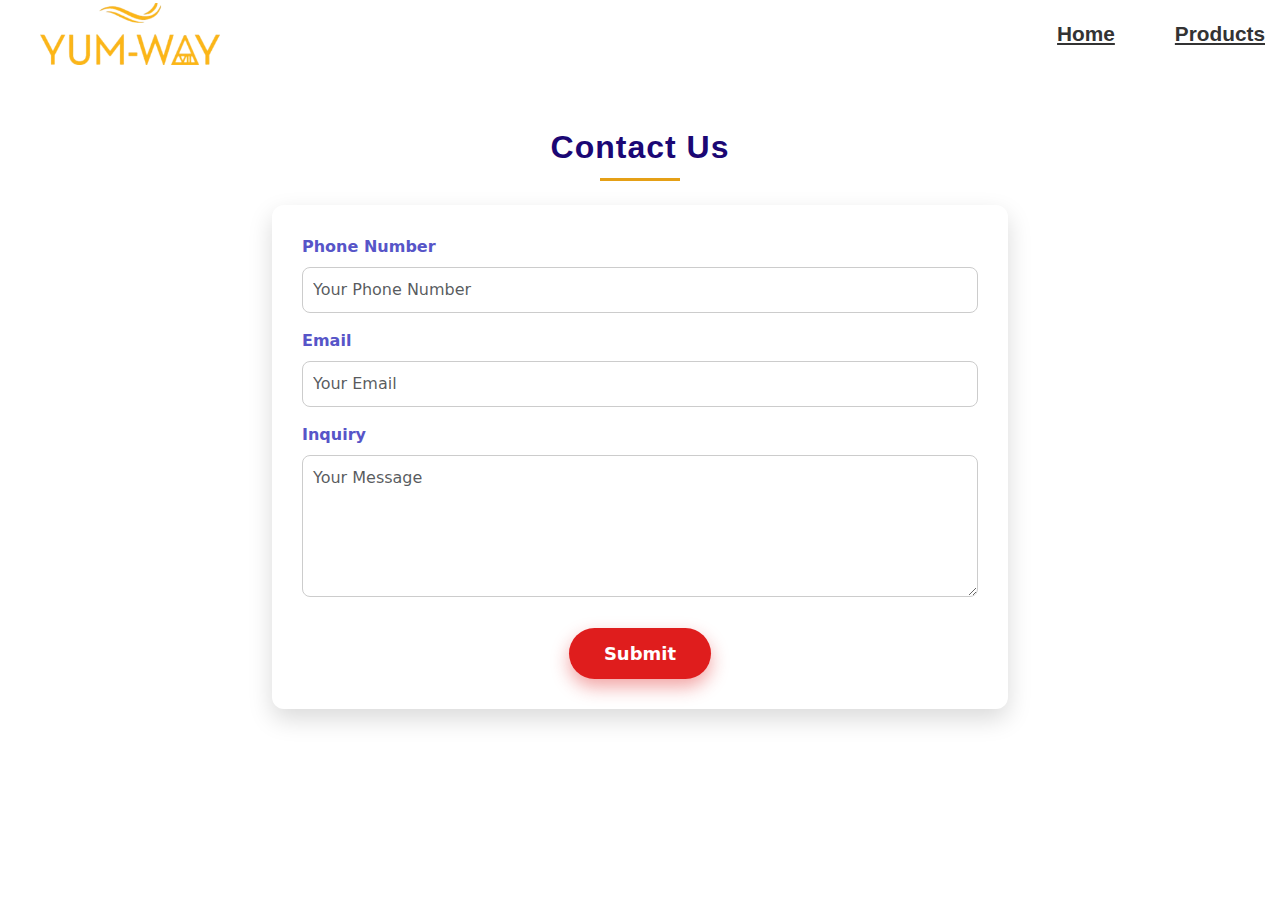
<file: contact.html>
<!DOCTYPE html>
<html lang="en">

<head>
  <meta charset="UTF-8" />
  <meta name="viewport" content="width=device-width, initial-scale=1.0" />
  <title>Contact Us - YUMWAY</title>
  <link rel="stylesheet" href="style.css">
  <!-- Bootstrap CSS -->
  <link href="https://cdn.jsdelivr.net/npm/bootstrap@5.3.0/dist/css/bootstrap.min.css" rel="stylesheet">
  <link rel="stylesheet" href="https://cdnjs.cloudflare.com/ajax/libs/font-awesome/4.7.0/css/font-awesome.min.css">
</head>
<style>
  /* Form Container Styling */
  .contact-form-container {
    background-color: #fff;
    padding: 30px;
    border-radius: 12px;
    box-shadow: 0 10px 25px rgba(0, 0, 0, 0.15);
    /* Box shadow */
    transition: transform 0.3s;
  }

  .contact-form-container:hover {
    transform: translateY(-5px);
    /* Slight lift on hover */
  }

  /* Heading Styling */
  .heading {
    font-size: 32px;
    font-weight: bold;
    color: #1b0774;
    /* Red color */
  }

  /* Submit Button Styling */
  .btn-submit {
    background-color: #df1d1d;
    color: white;
    border: none;
    padding: 12px 35px;
    font-size: 18px;
    font-weight: 600;
    border-radius: 50px;
    box-shadow: 0 8px 18px rgba(223, 29, 29, 0.4);
    transition: background-color 0.3s, transform 0.2s;
  }

  .btn-submit:hover {
    background-color: royalblue;
    transform: scale(1.05);
    box-shadow: 0 10px 20px rgba(65, 105, 225, 0.4);
  }

  .btn-submit:active {
    transform: scale(1);
  }

  /* Input & Textarea Styling */
  .form-control {
    border-radius: 8px;
    border: 1px solid #ccc;
    padding: 10px;
  }

  .form-control:focus {
    border-color: #df1d1d;
    box-shadow: 0 0 5px rgba(223, 29, 0.5);
  }
</style>

<body>

  <!-- NAVBAR -->
  <nav class="navbar">
    <div class="navbar-logo">
      <img src="output-onlinepngtools-removebg-preview.png" alt="Logo">
    </div>
    <div class="navbar-toggle" id="navbar-toggle">
      <span></span>
      <span></span>
      <span></span>
    </div>
    <div class="navbar-menu" id="navbar-menu">
      <a href="index.html">Home</a>
      <!-- <a href="#">About</a> -->
      <a href="#">Products</a>
      <!-- <a href="contact.html">Contact Us</a> -->
    </div>
  </nav>

  <!-- Contact Form Section -->
  <div class="container mt-5">
    <h2 class="heading text-center mb-4">Contact Us</h2>

    <div class="row justify-content-center">
      <div class="col-md-8">
        <div class="contact-form-container">
          <form id="contactForm">
            <!-- Name field (currently commented out) -->
            <!-- 
            <div class="mb-3">
              <label for="name" class="form-label">Name</label>
              <input type="text" class="form-control" id="name" placeholder="Your Name" required>
            </div>
            -->

            <div class="mb-3">
              <label for="phone" class="form-label">Phone Number</label>
              <input type="tel" class="form-control" id="phone" placeholder="Your Phone Number" required>
            </div>

            <div class="mb-3">
              <label for="email" class="form-label">Email</label>
              <input type="email" class="form-control" id="email" placeholder="Your Email" required>
            </div>

            <div class="mb-3">
              <label for="message" class="form-label">Inquiry</label>
              <textarea class="form-control" id="message" rows="5" placeholder="Your Message" required></textarea>
            </div>

            <div class="text-center">
              <button type="submit" class="btn-submit">Submit</button>
            </div>
          </form>
        </div>
      </div>
    </div>
  </div>


  <!-- Scripts -->
  <script src="https://cdn.jsdelivr.net/npm/bootstrap@5.3.0/dist/js/bootstrap.bundle.min.js"></script>
  <script src="https://code.jquery.com/jquery-3.5.1.js"></script>

  <script>
    // Toggle navbar menu for mobile
    document.getElementById('navbar-toggle').addEventListener('click', function () {
      this.classList.toggle('open');
      document.getElementById('navbar-menu').classList.toggle('active');
    });

    // Form submission handler
    document.getElementById('contactForm').addEventListener('submit', function (e) {
      e.preventDefault();
      // Here you would typically add code to send the form data to your server
      alert('Thank you for your message! We will get back to you soon.');
      this.reset();
    });
  </script>
</body>

</html>
</file>
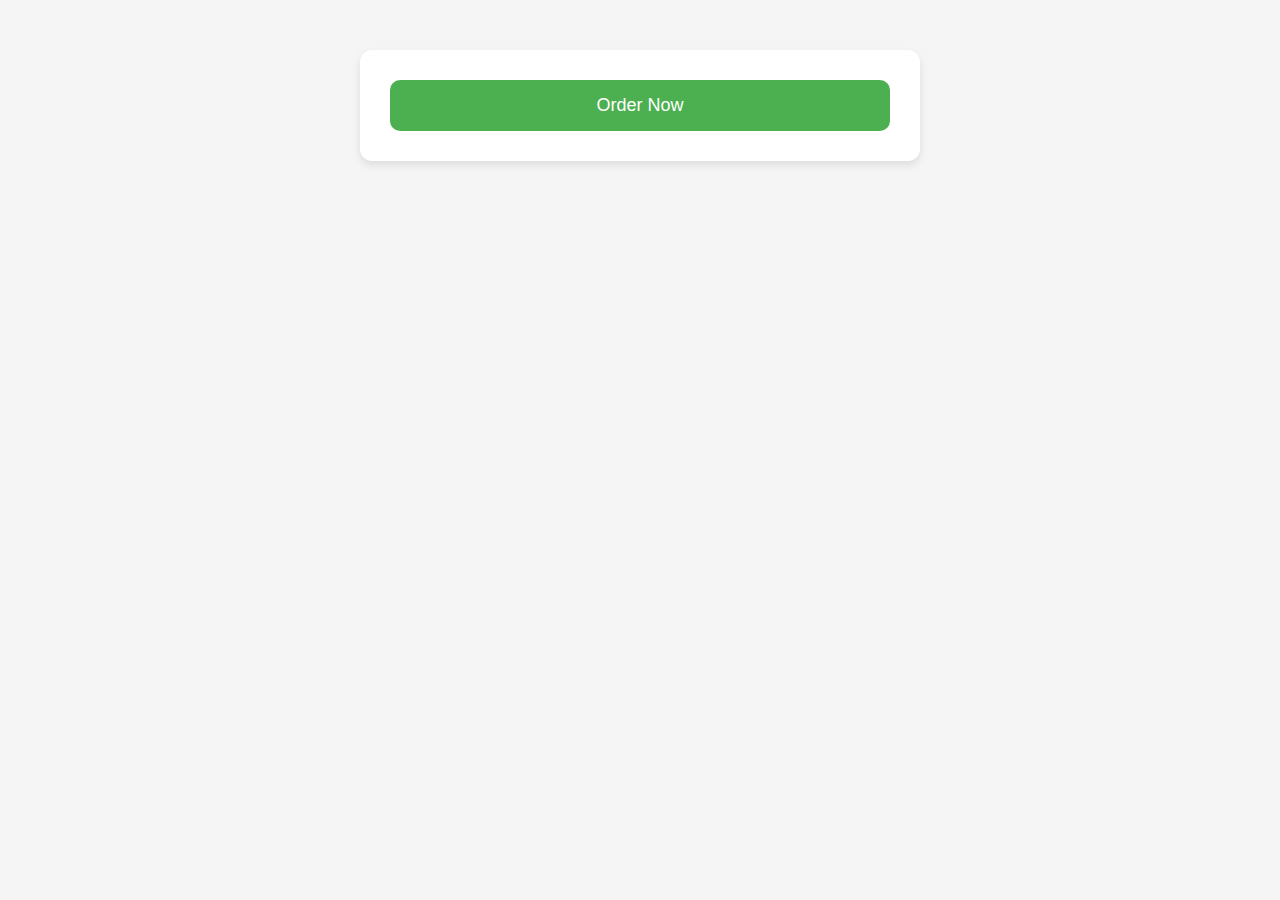
<file: order.html>
<!DOCTYPE html>
<html lang="en">
<head>
  <meta charset="UTF-8">
  <title>Order Now Payment Page</title>
  <style>
    body {
      font-family: Arial, sans-serif;
      background: #f5f5f5;
      margin: 0;
      padding: 0;
    }

    .container {
      max-width: 500px;
      margin: 50px auto;
      background: #fff;
      padding: 30px;
      border-radius: 12px;
      box-shadow: 0 4px 8px rgba(0,0,0,0.1);
    }

    .order-btn {
      display: block;
      width: 100%;
      padding: 15px;
      background-color: #4CAF50;
      color: white;
      font-size: 18px;
      border: none;
      border-radius: 10px;
      cursor: pointer;
      transition: background-color 0.3s ease;
    }

    .order-btn:hover {
      background-color: #45a049;
    }

    .payment-section {
      margin-top: 40px;
      display: none;
    }

    .payment-title {
      font-size: 20px;
      font-weight: bold;
      margin-bottom: 15px;
    }

    .payment-options button {
      width: 100%;
      padding: 12px;
      margin-bottom: 10px;
      border: none;
      border-radius: 8px;
      font-size: 16px;
      cursor: pointer;
      color: white;
      transition: 0.3s ease;
    }

    .phonepe { background-color: #6028b4; }
    .gpay { background-color: #4285F4; }
    .paytm { background-color: #00b9f1; }
    .upi { background-color: #2f855a; }

    .phonepe:hover { background-color: #4c1d94; }
    .gpay:hover { background-color: #3367d6; }
    .paytm:hover { background-color: #009fcc; }
    .upi:hover { background-color: #276749; }
  </style>
</head>
<body>
  <div class="container">
    <button class="order-btn" onclick="showPayment()">Order Now</button>

    <div class="payment-section" id="paymentSection">
      <div class="payment-title">Choose Your Payment Method:</div>
      <div class="payment-options">
        <button class="phonepe">Pay with PhonePe</button>
        <button class="gpay">Pay with Google Pay</button>
        <button class="paytm">Pay with Paytm</button>
        <button class="upi">Pay with UPI</button>
      </div>
    </div>
  </div>

  <script>
    function showPayment() {
      document.getElementById("paymentSection").style.display = "block";
    }
  </script>
</body>
</html>
</file>
<file: style.css>
body {
  margin: 0;
  padding: 0;
}

.navbar {
  display: flex;
  align-items: center;
  justify-content: space-between;
  background-color: white !important;
  /* !important to override system dark theme */
  padding: 0 40px;
  height: 68px;
  position: relative;
  color-scheme: light;
  /* Prevent dark mode color inversion */
}

.navbar-logo {
  flex: 0 0 25%;
  display: flex;
  align-items: center;
  height: 100%;
}

.navbar-logo img {
  max-height: 70px;
  max-width: 220px;
  object-fit: contain;
  padding-left: 40px;
  transition: max-height 0.2s, max-width 0.2s;
}

.navbar-menu {
  flex: 1 1 75%;
  display: flex;
  justify-content: flex-end;
  align-items: center;
  gap: 30px;
}

.navbar-menu a {
  color: #e5a016;
  /* text-decoration: none; */
  font-size: 1.3rem;
  font-family: Arial, sans-serif;
  transition: color 0.2s;
  padding-right: 10px;
}

.navbar-menu a:hover {
  color: #0b85c6;
}

/* Hamburger icon styles */
.navbar-toggle {
  display: none;
  flex-direction: column;
  justify-content: center;
  cursor: pointer;
  margin-left: 10px;
  z-index: 100;
  /* Ensure it's clickable */
}

.navbar-toggle span {
  display: block;
  height: 3px;
  width: 28px;
  background-color: #333;
  /* Darker color for visibility */
  margin: 5px 0;
  border-radius: 2px;
  transition: all 0.3s ease-in-out;
}

/* Hamburger animation */
.navbar-toggle.open span:nth-child(1) {
  transform: rotate(45deg) translate(5px, 5px);
}

.navbar-toggle.open span:nth-child(2) {
  opacity: 0;
}

.navbar-toggle.open span:nth-child(3) {
  transform: rotate(-45deg) translate(5px, -5px);
}

/* Responsive Styles */
@media (max-width: 900px) {
  .navbar {
    padding: 0 10px;
    height: 70px;
  }

  .navbar-logo img {
    max-height: 50px;
    max-width: 120px;
    padding-left: 0;
  }

  .navbar-menu {
    gap: 16px;
  }
}

@media (max-width: 700px) {
  .navbar {
    flex-direction: column;
    align-items: flex-start;
    height: auto;
    padding: 10px 10px;
  }

  .navbar-logo {
    width: 100%;
    justify-content: center;
    margin-bottom: 8px;
  }

  .navbar-logo img {
    max-height: 45px;
    max-width: 100px;
    padding-left: 0;
  }

  .navbar-toggle {
    display: flex;
    position: absolute;
    top: 20px;
    right: 20px;
  }

  .navbar-menu {
    flex-direction: column;
    width: 100%;
    display: none;
    background: #161A32;
    position: absolute;
    top: 70px;
    left: 0;
    padding: 12px 0;
    gap: 10px;
    z-index: 1;
  }

  .navbar-menu.active {
    display: flex;
  }

  .navbar-menu a {
    text-align: center;
    padding: 8px 0;
    width: 100%;
    color: #e5a016 !important;
    /* Force text color */
  }

  .navbar-menu {
    flex-direction: column;
    width: 100%;
    display: none;
    background-color: #161A32 !important;
    position: absolute;
    top: 70px;
    left: 0;
    padding: 0;
    gap: 0;
    z-index: 99;
    opacity: 0;
    transform: translateY(-10px);
    transition: all 0.3s ease-in-out;
  }

  .navbar-menu.active {
    display: flex;
    opacity: 1;
    transform: translateY(0);
    padding: 12px 0;
  }

  .navbar-menu a {
    text-align: center;
    padding: 12px 0;
    width: 100%;
    color: #e79e0e !important;
    border-bottom: 1px solid rgba(255, 255, 255, 0.1);
    transform: translateY(-10px);
    opacity: 0;
    transition: all 0.2s ease-in-out;
  }

  .navbar-menu.active a {
    transform: translateY(0);
    opacity: 1;
  }

  .navbar-menu.active a:nth-child(1) {
    transition-delay: 0.1s;
  }

  .navbar-menu.active a:nth-child(2) {
    transition-delay: 0.2s;
  }

  .navbar-menu.active a:nth-child(3) {
    transition-delay: 0.3s;
  }

  .navbar-menu.active a:nth-child(4) {
    transition-delay: 0.4s;
  }
}

/*  */
.carousel-img {
  height: 500px;
  object-fit: cover;
}

@media (max-width: 768px) {
  .carousel-img {
    height: 250px;
    object-fit: cover;
  }
}

@media (max-width: 480px) {
  .carousel-img {
    height: 180px;
    object-fit: cover;
  }
}

/*  */
.custom-image {
  height: 280px;
  width: 800px;
  object-fit: cover;
  /* इमेज को सही तरीके से फिट करने के लिए */
}

/* Carousel control */
#carouselExampleCaptions .carousel-item img {
  height: 600px;
  /* Sets a fixed height for carousel images */
  width: 100%;
  object-fit: cover;
  /* Makes images cover the container, cropping height as needed */
  object-position: center;
  /* Centers the image focus point */
  background-color: #000;
  /* Optional: adds a background color for letterboxing */
}

/* Mobile-specific adjustments for carousel images */
@media (max-width: 768px) {
  #carouselExampleCaptions .carousel-item img {
    object-position: left center;
    /* Focus on the left side of images on mobile */
  }
}

/* Fixed position carousel indicators */
.carousel-indicators {
  position: absolute;
  bottom: 20px;
  left: 0;
  right: 0;
  z-index: 15;
  display: flex;
  justify-content: center;
  margin: 0;
  padding: 0;
}

.heading {
  text-align: center;
  font-size: 42px;
  font-weight: 700;
  color: #f63804;
  margin: 60px 0 40px;
  position: relative;
  padding-bottom: 15px;
  font-family: Arial, sans-serif;
  letter-spacing: 1px;
}

.heading::after {
  content: "";
  position: absolute;
  width: 80px;
  height: 3px;
  background-color: #e5a016;
  bottom: 0;
  left: 50%;
  transform: translateX(-50%);
}

/* Responsive styles for the heading */
@media (max-width: 768px) {
  .heading {
    font-size: 36px;
    margin: 40px 0 30px;
  }
}

.carousel-indicators button {
  width: 12px;
  height: 12px;
  border-radius: 50%;
  margin: 0 5px;
  background-color: rgba(255, 255, 255, 0.5);
  border: none;
  opacity: 0.8;
  transition: opacity 0.3s ease;
}

.carousel-indicators button.active {
  background-color: white;
  opacity: 1;
}


/*  */


/* Card Image Fit */
h2 {
  align-items: center;
}

/* Carousel Section */
.carousel-section {
  max-width: 1200px;
  margin: 0 auto;
  padding: 40px 20px;
  text-align: center;
}

.carousel-section h2 {
  font-size: 36px;
  color: #5755c8;
  margin-bottom: 30px;
  font-family: Arial, sans-serif;
}

/* Owl Carousel Styling */
.slider.owl-carousel {
  position: relative;
  padding: 10px;
}

.slider .card {
  background: #fff;
  border-radius: 10px;
  overflow: hidden;
  box-shadow: 0 4px 10px rgba(0, 0, 0, 0.1);
  transition: transform 0.3s ease;
  height: 100%; /* ensure it fills */
}

.slider .card:hover {
  transform: translateY(-5px);
}

.slider .img {
  width: 100%;
  height: 290px; /* You can adjust this height */
  overflow: hidden;
  border-top-left-radius: 10px;
  border-top-right-radius: 10px;
}

.slider .img img {
  width: 100%;
  height: 100%;
  /* object-fit: cover; */
  display: block;
  border-radius: 0; /* removes image corner rounding */
}
@media screen and (max-width: 768px) {
  .slider .img {
    height: 180px;
  }
}

@media screen and (max-width: 480px) {
  .slider .img {
    height: 150px;
  }
}



/* Owl Carousel Navigation */
.owl-nav {
  margin-top: 20px;
}

.owl-nav button.owl-prev,
.owl-nav button.owl-next {
  background: #5755c8 !important;
  color: #fff !important;
  font-size: 24px !important;
  width: 40px;
  height: 40px;
  border-radius: 50%;
  margin: 0 10px;
  /* transition: background 0.3s ease; */
}

.owl-nav button.owl-prev:hover,
.owl-nav button.owl-next:hover {
  background: #d35400 !important;
}

.owl-nav button.owl-prev span,
.owl-nav button.owl-next span {
  line-height: 40px;
}

/* Responsive Design */
@media (max-width: 768px) {
  .slider .img {
    height: 200px;
    /* Smaller square for mobile */
  }

  .carousel-section h2 {
    font-size: 28px;
  }
}

@media (max-width: 576px) {
  .slider .img {
    height: 150px;
  }

  .slider .card-content h3 {
    font-size: 18px;
  }

  .slider .card-content p {
    font-size: 12px;
  }
}

/* Contact Form Styles */
.contact-form-container {
  background-color: #fff;
  border-radius: 15px;
  padding: 30px;
  box-shadow: 0 5px 20px rgba(0, 0, 0, 0.05);
  margin-bottom: 60px;
}

.form-label {
  font-weight: 600;
  color: #5755c8;
  margin-bottom: 8px;
}

.form-control {
  border: 1px solid #e0e0e0;
  padding: 12px 15px;
  border-radius: 8px;
  font-size: 16px;
  transition: border-color 0.3s;
}

.form-control:focus {
  border-color: #5755c8;
  box-shadow: 0 0 0 0.25rem rgba(87, 85, 200, 0.15);
}

.btn-submit {
  background-color: #e5a016;
  color: white;
  padding: 12px 30px;
  border: none;
  border-radius: 8px;
  font-size: 18px;
  font-weight: 600;
  transition: all 0.3s ease;
  margin-top: 15px;
}

.btn-submit:hover {
  background-color: #5755c8;
  transform: translateY(-3px);
  box-shadow: 0 5px 15px rgba(87, 85, 200, 0.3);
}

/* Responsive styles for contact form */
@media (max-width: 768px) {
  .contact-form-container {
    padding: 20px;
  }

  .btn-submit {
    width: 100%;
    padding: 10px;
  }
}

.hero-section {
  /* background: linear-gradient(to right, #fff5cc, #ffe6e6); */
  text-align: center;
  padding: 50px 10px;
  font-family: 'Segoe UI', Tahoma, Geneva, Verdana, sans-serif;
  border-radius: 10px;
  box-shadow: 0 10px 25px rgba(70, 150, 142, 0.426);
}

.hero-section h1 {
  font-size: 42px;
  color: #d97706;
  /* warm yellow */
  margin-bottom: 20px;
}

.hero-section p {
  font-size: 30px;
  font-weight: 500;
  color: #342abc;
  /* margin: 8px 0; */
}

.hero-section .smile {
  display: flex;
  justify-content: center;
  align-items: center;
  gap: 10px;
  font-weight: 500;
}

.hero-section .smile img {
  width: 24px;
  height: 24px;
}

.hero-section .welcome {
  margin-top: 30px;
  font-size: 22px;
  color: #b91c1c;
  /* deep red */
}

.hero-section .welcome strong {
  color: #f59e0b;
  /* gold */
}

/* our event */
h1.our {
  text-align: center;
  font-size: 42px;
  font-weight: 700;
  color: #f63804;
  /* margin: 60px 0 40px; */
  position: relative;
  padding-bottom: 15px;
  font-family: Arial, sans-serif;
}

/* footer */

/*  */
.happiness-title {
  color: red;
  font-size: 36px;
  font-weight: bold;
  text-align: center;
  margin-top: 30px;
  font-family: 'Segoe UI', Tahoma, Geneva, Verdana, sans-serif;
  text-shadow: 1px 1px 2px #aaa;
}

.cta-button {
  background-color: #f59e0b;
  /* gold */
  color: red;
  /* border: 2px solid red; */
  padding: 12px 25px;
  font-size: 50px;
  font-weight: bold;
  cursor: pointer;
  transition: background-color 0.3s, color 0.3s, transform 0.2s;
  border-radius: 10px;
  display: block;
  margin: 20px auto;
}

.cta-button:hover {
  /* background-color: #dd2f3a; */
  color: white;
  transform: scale(1.05);
}



@keyframes blink {
  0% {
    opacity: 1;
  }

  50% {
    opacity: 0.5;
  }

  100% {
    opacity: 1;
  }
}

.cta-button {
  background-color: white;
  color: rgb(235, 9, 9);
  border: 3px solid red;
  padding: 12px 25px;
  font-size: 25px;
  font-weight: bold;
  cursor: pointer;
  transition: background-color 0.2s, color 0.2s, transform 0.2s;
  border-radius: 8px;
  display: block;
  margin: 20px auto;
  animation: blink 1s infinite;
}

.cta-button:hover {
  /* background-color: royalblue; */
  color: rgb(136, 9, 9);
  transform: scale(1.05);
}

.navbar-menu a {
  display: inline-flex;
  align-items: center;
  padding: 10px 15px;
  color: #333;
  /* text-decoration: none; */
  font-weight: bold;
}

.logo-img {
  width: 100px;
  /* 👈 Isko aap change kar sakte ho: 120px, 150px, jitna chahiye */
  height: 100px;
  /* Auto se proportion maintain rahega */
  margin-right: 10px;
  transition: transform 0.3s ease;
  cursor: pointer;
}

.logo-img:hover {
  transform: scale(1.1);
  /* Hover effect */
}

.hero-wrapper {
  display: flex;
  flex-direction: column;
  align-items: center;
  justify-content: center;
  padding: 20px;
}

.hero-image img {
  width: 850px;
  height: 500px;
  object-fit: contain;
  margin-bottom: 20px;
  padding-right: 1500px;
  /* padding-bottom: 250px; */
  padding-left: 10px;
}

.hero-section {
  text-align: center;
}

.smile img {
  width: 20px;
  height: 20px;
  vertical-align: middle;
}

/* Responsive for larger screens */
@media (min-width: 768px) {
  .hero-wrapper {
    flex-direction: row;
    text-align: left;
  }

  .hero-image {
    margin-right: 30px;
    margin-bottom: 0;
  }

}

/*  */
.yum-logo-inline {
  display: inline-flex;
  align-items: center;
  justify-content: center;
  gap: 6px;
  margin-top: 10px;
}

.yum-logo-icon {
  height: 16px;  /* 👈 reduced height to match text */
  width: auto;
  vertical-align: middle;
}

.yum-text {
  font-size: 1.1rem;
  font-weight: 600;
  color: #291FBE; /* same color as other text */
}

@media (max-width: 768px) {
  .yum-logo-icon {
    height: 14px;
  }
  .yum-text {
    font-size: 1rem;
  }
}
/* slider */
</file>
